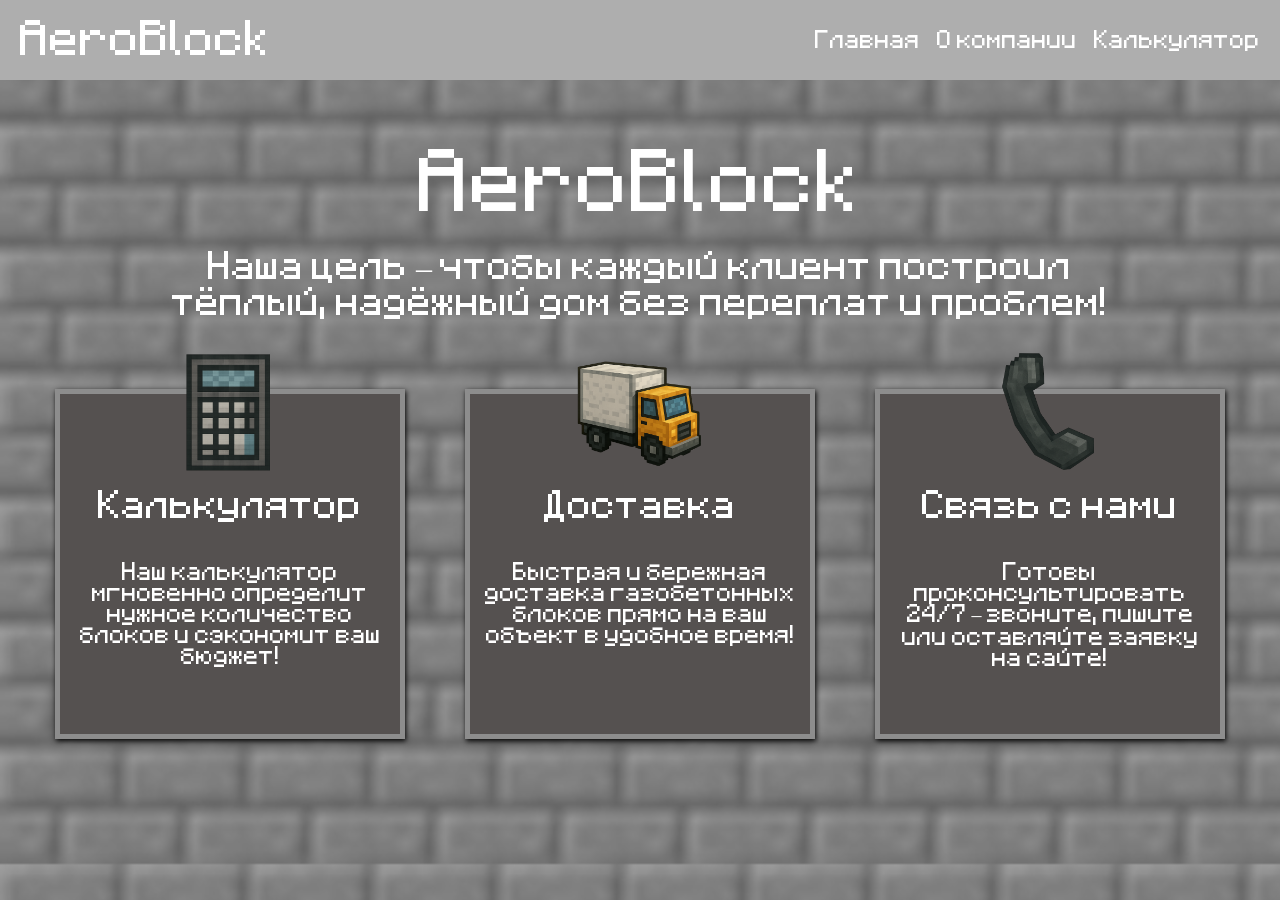
<file: index.html>
<HTML>
<HEAD>
	<TITLE>AeroBlock</TITLE>
	<META charset='UTF-8'>
	<LINK REL='STYLESHEET' HREF='style.css'>
</HEAD>
<BODY>
	<HEADER>
		<H1><a name="AeroBlock">AeroBlock</a></H1>
		<NAV>
			<A HREF='index.html'>Главная</A>
			<A HREF='about.html'>О компании</A>
			<A HREF='calculator.html'>Калькулятор</A>
		</NAV>
	</HEADER>
	<h2>AeroBlock</h2>
	<h3>Наша цель – чтобы каждый клиент построил<br>
	тёплый, надёжный дом без переплат и проблем!</h3>
	<div class="container-1">
		<A HREF='calculator.html'><div class="rectangle-1">
			<img CLASS=IMG1 src='2.png'>
			<h4>Калькулятор</h4>
			<h5>Наш калькулятор мгновенно определит нужное количество блоков и 
			сэкономит ваш бюджет!</h5>
		</div></A>
		<A HREF='delivery.html'><div class="rectangle-1">
			<img CLASS=IMG1 src='1.png'>
			<h4>Доставка</h4>
			<h5>Быстрая и бережная доставка газобетонных блоков прямо на ваш объект в 
			удобное время!</h5>
		</div></A> 
		<A HREF='contacts.html'><div class="rectangle-1">
			<img CLASS=IMG1 src='3.png'>
			<h4>Связь с нами</h4>
			<h5>Готовы проконсультировать 24/7 – звоните, пишитe или оставляйте 
			заявку на сайте!</h5>
		</div></A>  
	</div>
</BODY>
</HTML>
</file>
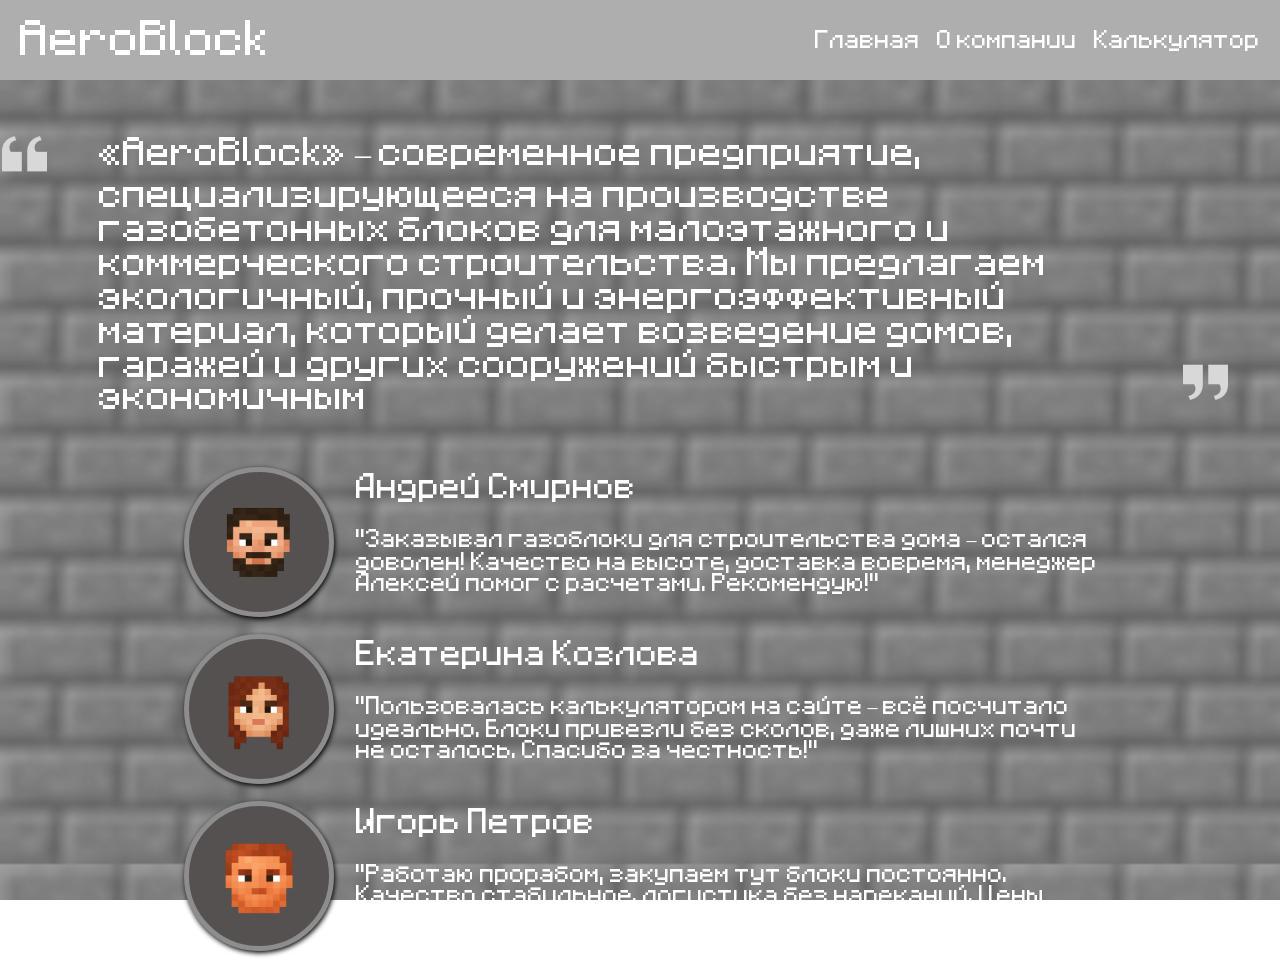
<file: about.html>
<HTML>
<HEAD>
	<TITLE>AeroBlock</TITLE>
	<META charset='UTF-8'>
	<LINK REL='STYLESHEET' HREF='style.css'>
</HEAD>
<BODY>
	<HEADER>
		<H1><a name="AeroBlock">AeroBlock</a></H1>
		<NAV>
			<A HREF='index.html'>Главная</A>
			<A HREF='about.html'>О компании</A>
			<A HREF='calculator.html'>Калькулятор</A>
		</NAV>
	</HEADER>
	<table class=container-3>
		<tr class=TD4>
			<td><IMG CLASS=IMG2 SRC='4.png'></td>
			<td><p class=p4>«AeroBlock» – современное предприятие,</p></td>
		</tr>
		<tr class=TD2>
			<td></td>
			<td><p class=p4>специализирующееся на производстве</p></td>
		</tr>
		<tr class=TD2>
			<td></td>
			<td><p class=p4>газобетонных блоков для малоэтажного и</p></td>
		</tr>
		<tr class=TD2>
			<td></td>
			<td><p class=p4>коммерческого строительства. Мы предлагаем</p></td>
		</tr>
		<tr class=TD2>
			<td></td>
			<td><p class=p4>экологичный, прочный и энергоэффективный</p></td>
		</tr>
		<tr class=TD2>
			<td></td>
			<td><p class=p4>материал, который делает возведение домов,</p></td>
		</tr>
		<tr class=TD2>
			<td></td>
			<td><p class=p4>гаражей и других сооружений быстрым и экономичным</p></td>
			<td><IMG CLASS=IMG2 SRC='5.png'></td>
	</table>
		<TABLE class="container-2">
		<TR>
			<TH ROWSPAN=2>
				<div class="rectangle-4">
					<img CLASS=IMG3 src='6.png'>
				</div>
			</TH>
			<TD CLASS=TD1>Андрей Смирнов</TD>
		</TR>
		<TR>
			<TD CLASS=TD2>"Заказывал газоблоки для строительства дома – остался<BR>
			доволен! Качество на высоте, доставка вовремя, менеджер<BR>
			Алексей помог с расчетами. Рекомендую!"</TD>
		</TR>
		<TR>
			<TH ROWSPAN=2>
				<div class="rectangle-4">
					<img CLASS=IMG3 src='7.png'>
				</div>  
			</TH>
			<TD CLASS=TD1>Екатерина Козлова</TD>
		</TR>
		<TR>
			<TD CLASS=TD2>"Пользовалась калькулятором на сайте – всё посчитало <BR>
			идеально. Блоки привезли без сколов, даже лишних почти <BR>
			не осталось. Спасибо за честность!"</TD>
		</TR>
		<TR>
			<TH ROWSPAN=2>
				<div class="rectangle-4">
					<img CLASS=IMG3 src='8.png'>
				</div>
			</TH>
			<TD CLASS=TD1>Игорь Петров</TD>
		</TR>
		<TR>
			<TD CLASS=TD2>"Работаю прорабом, закупаем тут блоки постоянно. <BR>
			Качество стабильное, логистика без нареканий. Цены <BR>
			ниже, чем у многих конкурентов."</TD>
		</TR>
		</TABLE>
</BODY>
</HTML>
</file>
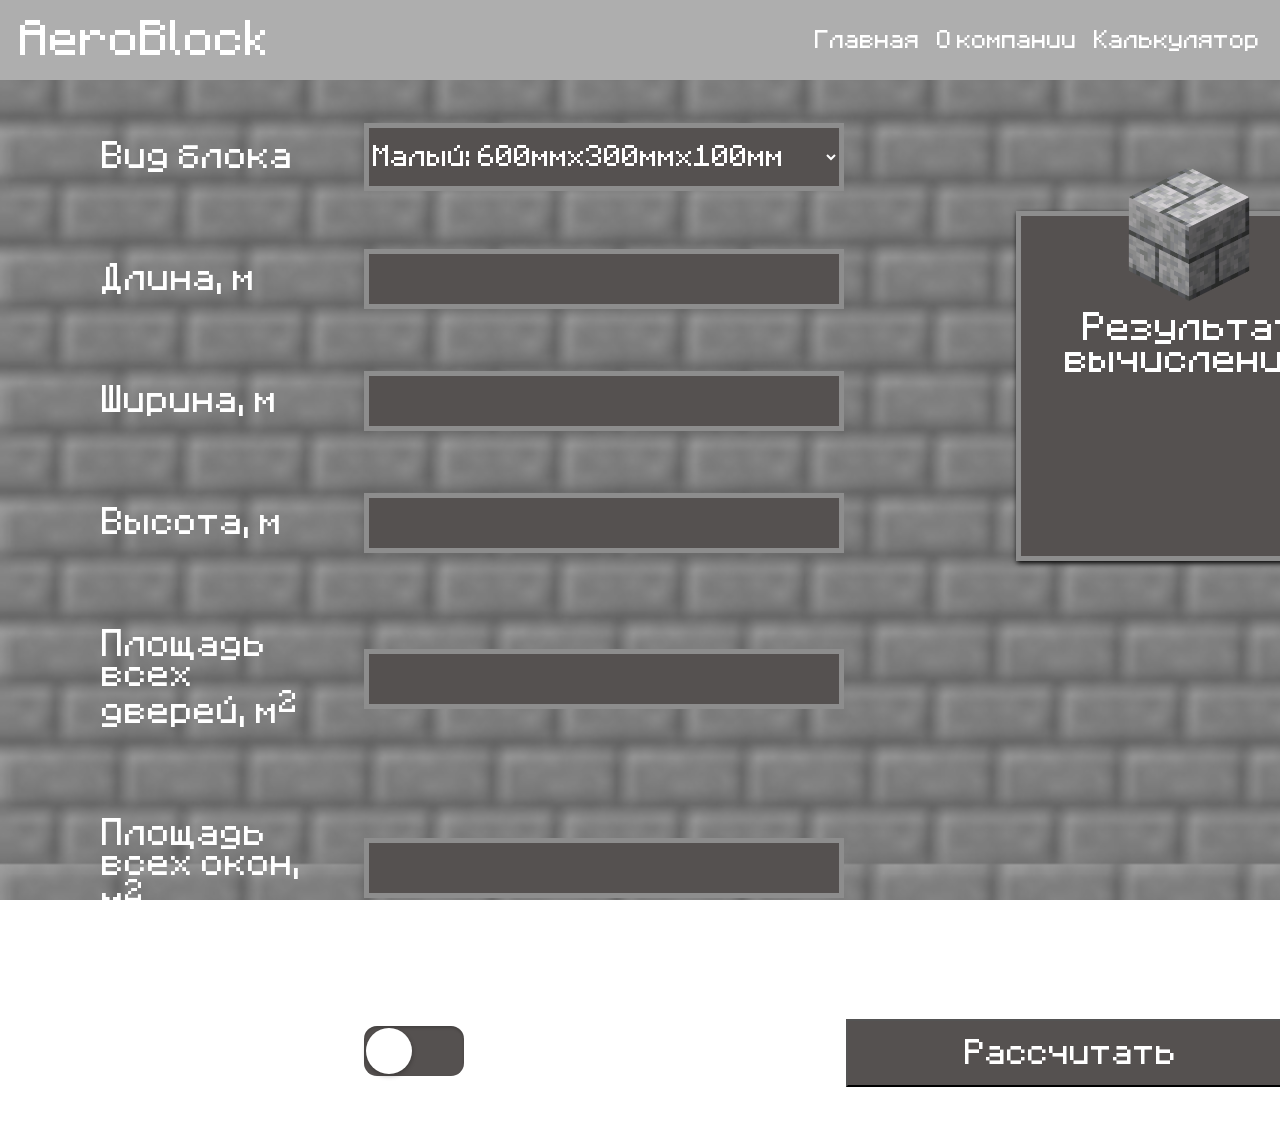
<file: calculator.html>
<HTML>
<HEAD>
	<TITLE>AeroBlock</TITLE>
	<META charset='UTF-8'>
	<LINK REL='STYLESHEET' HREF='style.css'>
	<script src='script.js'></script>
</HEAD>
<BODY>
	<HEADER>
		<H1><a name="AeroBlock">AeroBlock</a></H1>
		<NAV>
			<A HREF='index.html'>Главная</A>
			<A HREF='about.html'>О компании</A>
			<A HREF='calculator.html'>Калькулятор</A>
		</NAV>
	</HEADER>
	<table>
		<tr>
			<td><p class=p3>Вид блока</p></td>
			<td>
				<select id='type'>
				<option value='0.018'>Малый: 600ммx300ммx100мм</option>
				<option value='0.036'>Средний: 600ммx300ммx200мм</option>
				<option value='0.072'>Крупный: 600ммx300ммx400мм</option>
				</select>
			</td>
			
		</tr>
		<tr>
			<td><p class=p3>Длина, м</p></td>
			<td>
				<input type='text' id='length' value=''>
			</td>
			<td class=TD3 rowspan=3>
				<div class="rectangle-1">
					<img CLASS=IMG1 src='11.png'>
					<h4>Результат вычислений:</h4>
					<h5><div id='rez'></div></h5>
				</div>
			</td>
		</tr>
		<tr>
			<td><p class=p3>Ширина, м</p></td>
			<td>
				<input type='text' id='width' value=''>
			</td>
		</tr>
		<tr>
			<td><p class=p3>Высота, м</p></td>
			<td>
				<input type='text' id='height' value=''>
			</td>
			
		</tr>
		<tr>
			<td><p class=p3>Площадь всех дверей, м<sup>2</sup></p></td>
			<td>
				<input type='text' id='doors' value=''>
			</td>
		</tr>
		<tr>
			<td><p class=p3>Площадь всех окон, м<sup>2</sup></p></td>
			<td>
				<input type='text' id='windows' value=''>
			</td>
		</tr>
		<tr>
			<td><p class=p3>Рассчитать кратно поддонам</p></td>
			<td>
				<input type="checkbox" class=checkbox id='checkbox'>
				<label for='checkbox'></label>
			</td>
			<td><button onclick='cal()'>Рассчитать</button></td>
		</tr>
	</table>
</BODY>
</HTML>
</file>
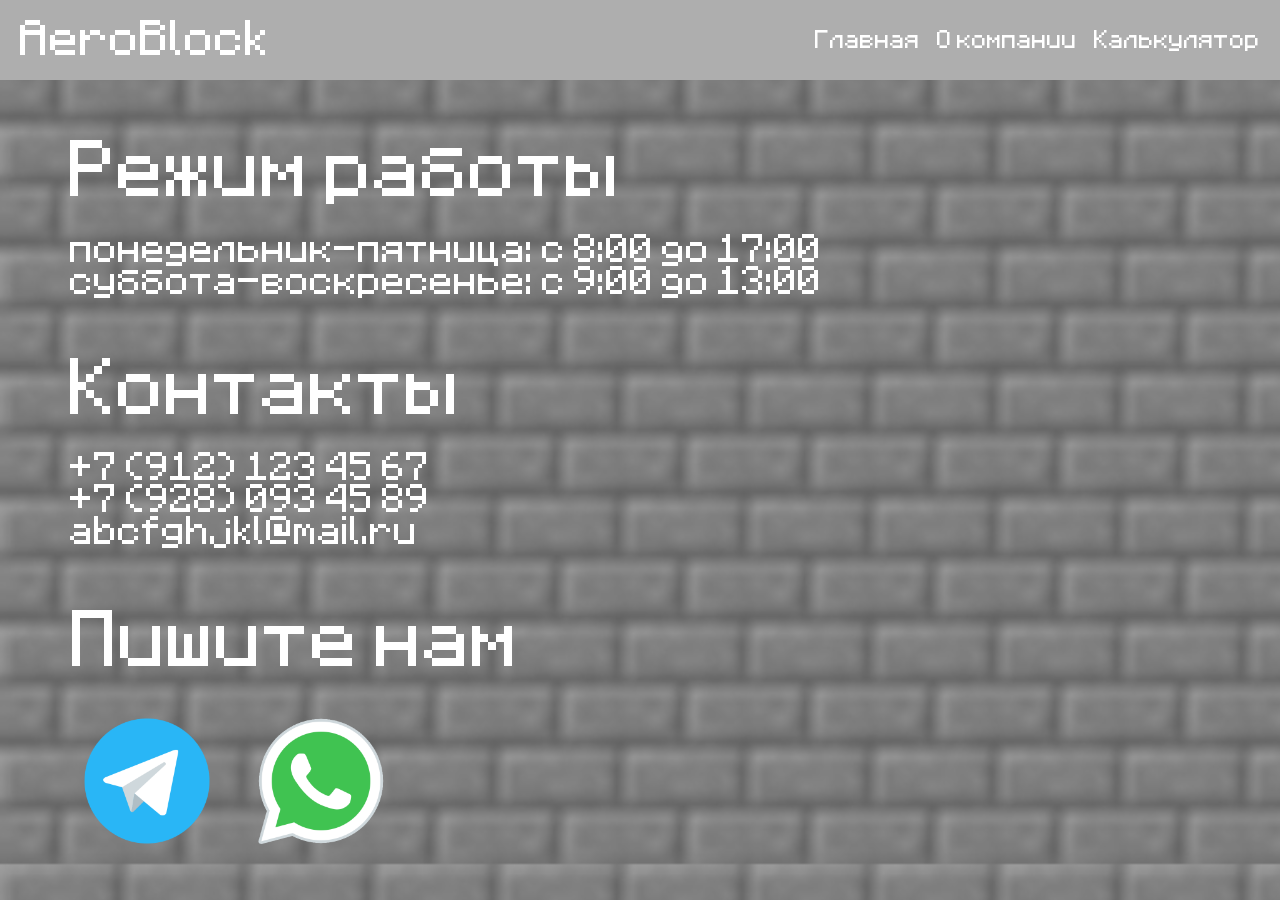
<file: contacts.html>
<HTML>
<HEAD>
	<TITLE>AeroBlock</TITLE>
	<META charset='UTF-8'>
	<LINK REL='STYLESHEET' HREF='style.css'>
</HEAD>
<BODY>
	<HEADER>
		<H1><a name="AeroBlock">AeroBlock</a></H1>
		<NAV>
			<A HREF='index.html'>Главная</A>
			<A HREF='about.html'>О компании</A>
			<A HREF='calculator.html'>Калькулятор</A>
		</NAV>
	</HEADER>
	<h6>Режим работы</h6>
	<p class=p1>понедельник-пятница: с 8:00 до 17:00<br>
	суббота-воскресенье: с 9:00 до 13:00</p>
	<h6>Контакты</h6>
	<p class=p1>+7 (912) 123 45 67<br>
	+7 (928) 093 45 89<br>
	abcfghjkl@mail.ru</p>
	<table class=container-4>
	<tr><td><h6>Пишите нам</h6></td></tr>
	<tr><td><img class=IMG4 src='9.png'>
	<img class=IMG5 src='10.png'></td></tr>
	</table>
</BODY>
</HTML>
</file>
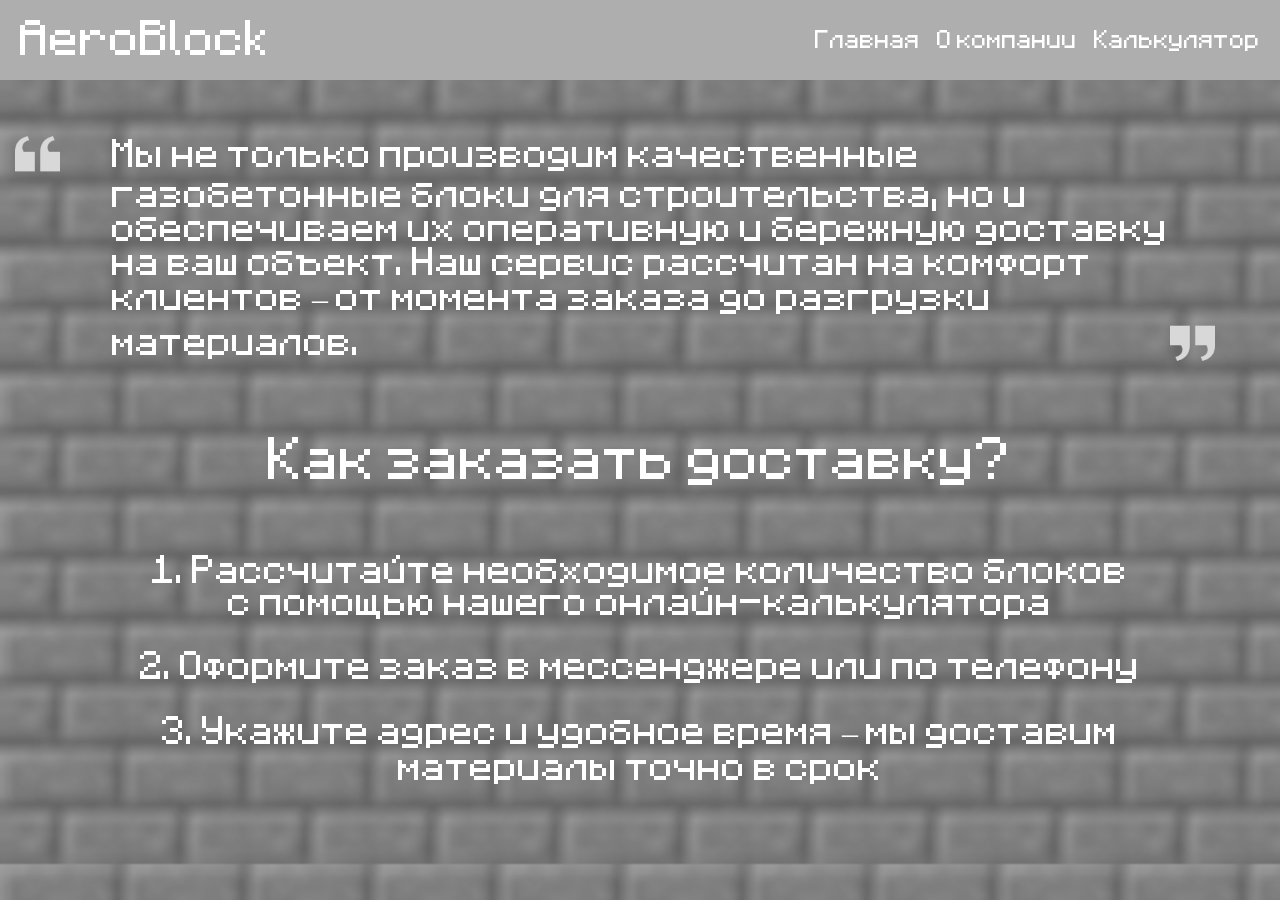
<file: delivery.html>
<HTML>
<HEAD>
	<TITLE>AeroBlock</TITLE>
	<META charset='UTF-8'>
	<LINK REL='STYLESHEET' HREF='style.css'>
</HEAD>
<BODY>
	<HEADER>
		<H1><a name="AeroBlock">AeroBlock</a></H1>
		<NAV>
			<A HREF='index.html'>Главная</A>
			<A HREF='about.html'>О компании</A>
			<A HREF='calculator.html'>Калькулятор</A>
		</NAV>
	</HEADER>
	<table class=container-3>
		<tr class=TD4>
			<td><IMG CLASS=IMG2 SRC='4.png'></td>
			<td><p class=p4>Мы не только производим качественные </p></td>
		</tr>
		<tr class=TD4>
			<td></td>
			<td><p class=p4>газобетонные блоки для строительства, но и </p></td>
		</tr>
		<tr class=TD4>
			<td></td>
			<td><p class=p4>обеспечиваем их оперативную и бережную доставку </p></td>
		</tr>
		<tr class=TD4>
			<td></td>
			<td><p class=p4>на ваш объект. Наш сервис рассчитан на комфорт </p></td>
		</tr>
		<tr class=TD4>
			<td></td>
			<td><p class=p4>клиентов – от момента заказа до разгрузки </p></td>
		</tr>
		<tr class=TD4>
			<td></td>
			<td><p class=p4>материалов.</p></td>
			<td><IMG CLASS=IMG2 SRC='5.png'></td>
	</table>
	<p class=p2>Как заказать доставку?</p>
	<h4>1. Рассчитайте необходимое количество блоков <BR>с помощью нашего 
	онлайн-калькулятора<BR><BR>
	2. Оформите заказ в мессенджере или по телефону<BR><BR>
	3. Укажите адрес и удобное время – мы доставим <BR>материалы точно в срок</H4>
</BODY>
</HTML>
</file>
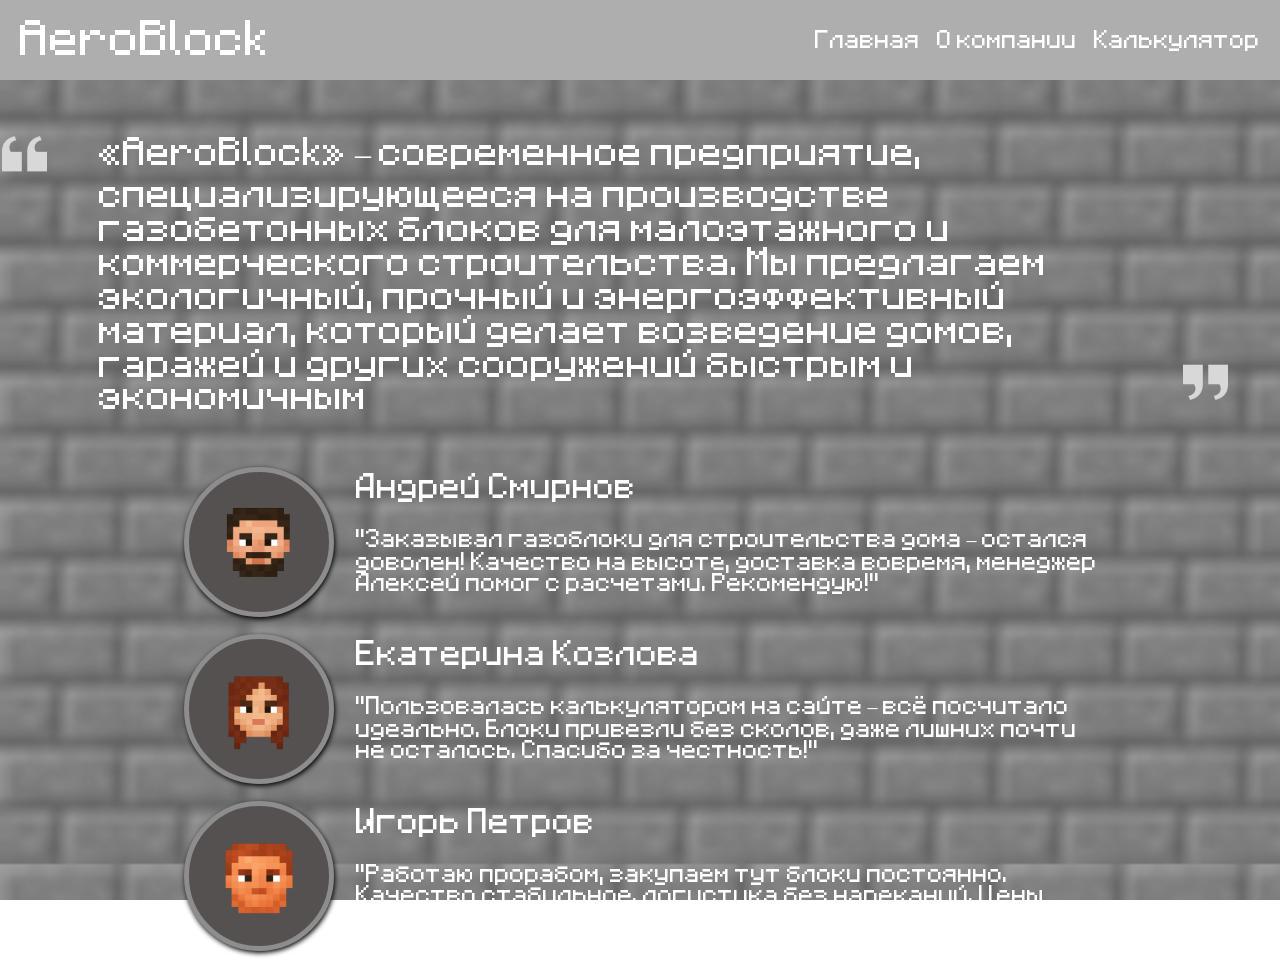
<file: kalkylator_exzamen2.html>
<HTML>
<HEAD>
	<TITLE>AeroBlock</TITLE>
	<META charset='UTF-8'>
	<LINK REL='STYLESHEET' HREF='style.css'>
</HEAD>
<BODY>
	<HEADER>
		<H1><a name="AeroBlock">AeroBlock</a></H1>
		<NAV>
			<A HREF='index.HTML#AeroBlock'>Главная</A>
			<A HREF='kalkylator_exzamen2.HTML#AeroBlock'>О компании</A>
			<A HREF='kalkylator_exzamen5.HTML#AeroBlock'>Калькулятор</A>
		</NAV>
	</HEADER>
	<table class=container-3>
		<tr class=TD4>
			<td><IMG CLASS=IMG2 SRC='4.png'></td>
			<td><p class=p4>«AeroBlock» – современное предприятие,</p></td>
		</tr>
		<tr class=TD2>
			<td></td>
			<td><p class=p4>специализирующееся на производстве</p></td>
		</tr>
		<tr class=TD2>
			<td></td>
			<td><p class=p4>газобетонных блоков для малоэтажного и</p></td>
		</tr>
		<tr class=TD2>
			<td></td>
			<td><p class=p4>коммерческого строительства. Мы предлагаем</p></td>
		</tr>
		<tr class=TD2>
			<td></td>
			<td><p class=p4>экологичный, прочный и энергоэффективный</p></td>
		</tr>
		<tr class=TD2>
			<td></td>
			<td><p class=p4>материал, который делает возведение домов,</p></td>
		</tr>
		<tr class=TD2>
			<td></td>
			<td><p class=p4>гаражей и других сооружений быстрым и экономичным</p></td>
			<td><IMG CLASS=IMG2 SRC='5.png'></td>
	</table>
		<TABLE class="container-2">
		<TR>
			<TH ROWSPAN=2>
				<div class="rectangle-4">
					<img CLASS=IMG3 src='6.png'>
				</div>
			</TH>
			<TD CLASS=TD1>Андрей Смирнов</TD>
		</TR>
		<TR>
			<TD CLASS=TD2>"Заказывал газоблоки для строительства дома – остался<BR>
			доволен! Качество на высоте, доставка вовремя, менеджер<BR>
			Алексей помог с расчетами. Рекомендую!"</TD>
		</TR>
		<TR>
			<TH ROWSPAN=2>
				<div class="rectangle-4">
					<img CLASS=IMG3 src='7.png'>
				</div>  
			</TH>
			<TD CLASS=TD1>Екатерина Козлова</TD>
		</TR>
		<TR>
			<TD CLASS=TD2>"Пользовалась калькулятором на сайте – всё посчитало <BR>
			идеально. Блоки привезли без сколов, даже лишних почти <BR>
			не осталось. Спасибо за честность!"</TD>
		</TR>
		<TR>
			<TH ROWSPAN=2>
				<div class="rectangle-4">
					<img CLASS=IMG3 src='8.png'>
				</div>
			</TH>
			<TD CLASS=TD1>Игорь Петров</TD>
		</TR>
		<TR>
			<TD CLASS=TD2>"Работаю прорабом, закупаем тут блоки постоянно. <BR>
			Качество стабильное, логистика без нареканий. Цены <BR>
			ниже, чем у многих конкурентов."</TD>
		</TR>
		</TABLE>
</BODY>
</HTML>
</file>
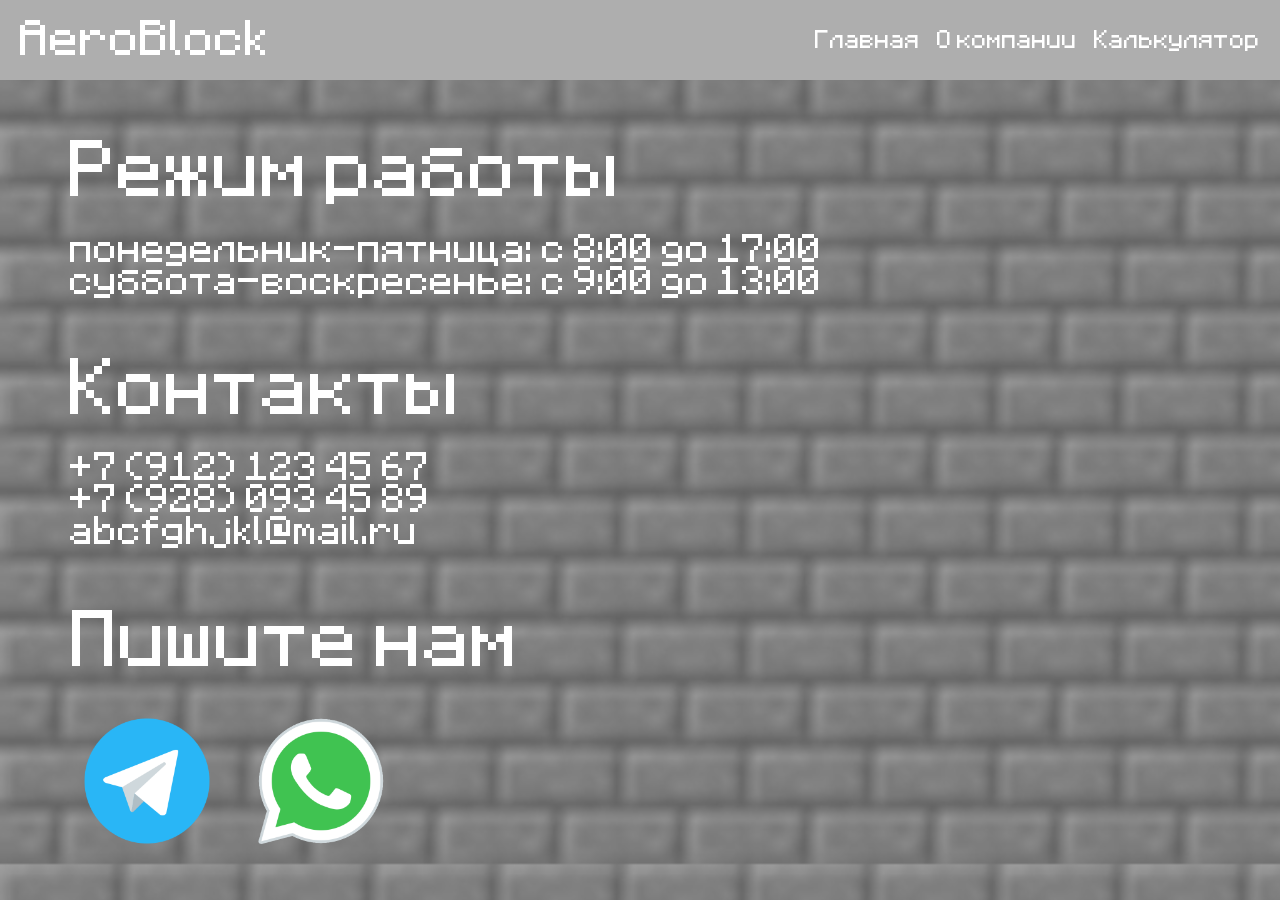
<file: kalkylator_exzamen3.html>
<HTML>
<HEAD>
	<TITLE>AeroBlock</TITLE>
	<META charset='UTF-8'>
	<LINK REL='STYLESHEET' HREF='style.css'>
</HEAD>
<BODY>
	<HEADER>
		<H1><a name="AeroBlock">AeroBlock</a></H1>
		<NAV>
			<A HREF='index.HTML#AeroBlock'>Главная</A>
			<A HREF='kalkylator_exzamen2.HTML#AeroBlock'>О компании</A>
			<A HREF='kalkylator_exzamen5.HTML#AeroBlock'>Калькулятор</A>
		</NAV>
	</HEADER>
	<h6>Режим работы</h6>
	<p class=p1>понедельник-пятница: с 8:00 до 17:00<br>
	суббота-воскресенье: с 9:00 до 13:00</p>
	<h6>Контакты</h6>
	<p class=p1>+7 (912) 123 45 67<br>
	+7 (928) 093 45 89<br>
	abcfghjkl@mail.ru</p>
	<table class=container-4>
	<tr><td><h6>Пишите нам</h6></td></tr>
	<tr><td><img class=IMG4 src='9.png'>
	<img class=IMG5 src='10.png'></td></tr>
	</table>
</BODY>
</HTML>
</file>
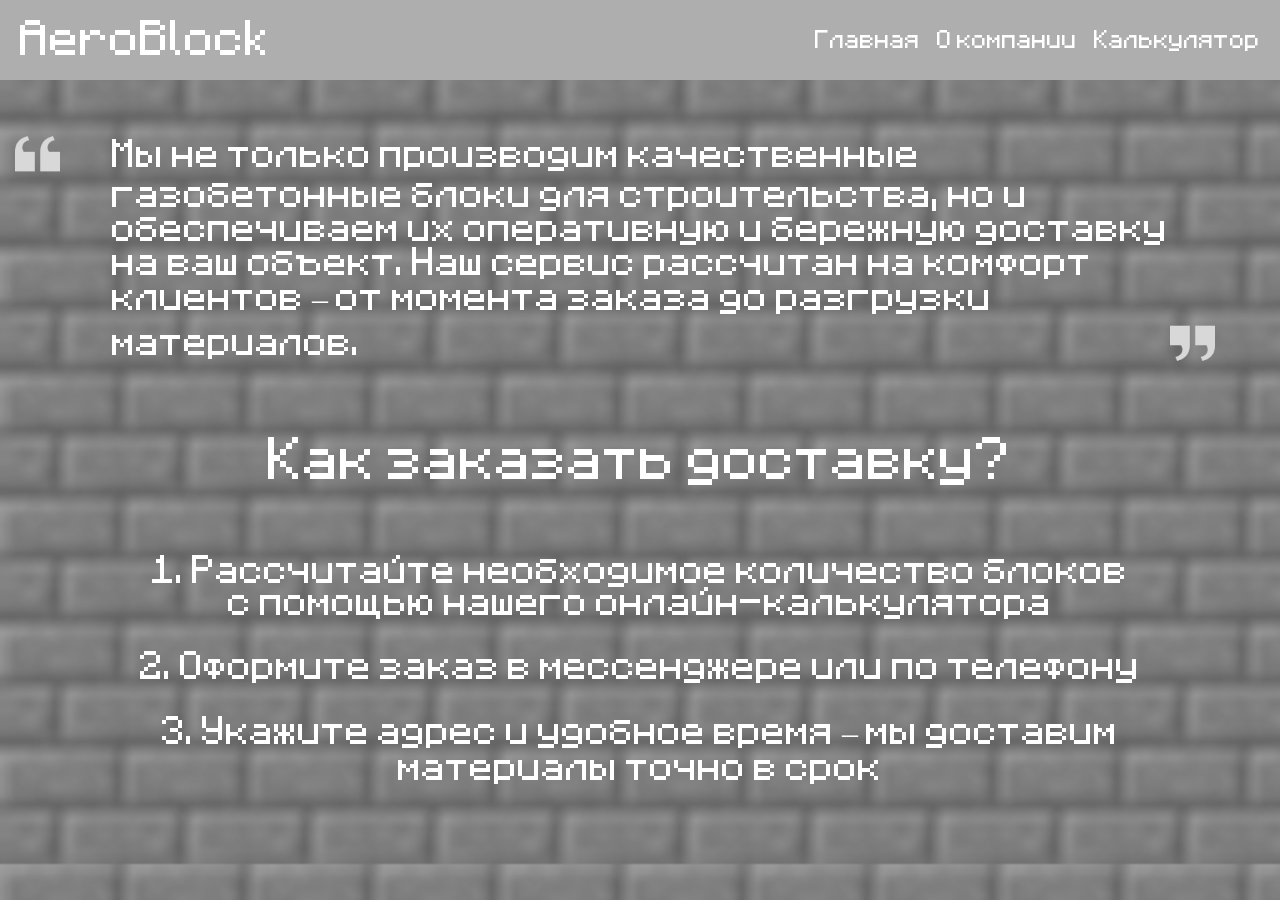
<file: kalkylator_exzamen4.html>
<HTML>
<HEAD>
	<TITLE>AeroBlock</TITLE>
	<META charset='UTF-8'>
	<LINK REL='STYLESHEET' HREF='style.css'>
</HEAD>
<BODY>
	<HEADER>
		<H1><a name="AeroBlock">AeroBlock</a></H1>
		<NAV>
			<A HREF='index.HTML#AeroBlock'>Главная</A>
			<A HREF='kalkylator_exzamen2.HTML#AeroBlock'>О компании</A>
			<A HREF='kalkylator_exzamen5.HTML#AeroBlock'>Калькулятор</A>
		</NAV>
	</HEADER>
	<table class=container-3>
		<tr class=TD4>
			<td><IMG CLASS=IMG2 SRC='4.png'></td>
			<td><p class=p4>Мы не только производим качественные </p></td>
		</tr>
		<tr class=TD4>
			<td></td>
			<td><p class=p4>газобетонные блоки для строительства, но и </p></td>
		</tr>
		<tr class=TD4>
			<td></td>
			<td><p class=p4>обеспечиваем их оперативную и бережную доставку </p></td>
		</tr>
		<tr class=TD4>
			<td></td>
			<td><p class=p4>на ваш объект. Наш сервис рассчитан на комфорт </p></td>
		</tr>
		<tr class=TD4>
			<td></td>
			<td><p class=p4>клиентов – от момента заказа до разгрузки </p></td>
		</tr>
		<tr class=TD4>
			<td></td>
			<td><p class=p4>материалов.</p></td>
			<td><IMG CLASS=IMG2 SRC='5.png'></td>
	</table>
	<p class=p2>Как заказать доставку?</p>
	<h4>1. Рассчитайте необходимое количество блоков <BR>с помощью нашего 
	онлайн-калькулятора<BR><BR>
	2. Оформите заказ в мессенджере или по телефону<BR><BR>
	3. Укажите адрес и удобное время – мы доставим <BR>материалы точно в срок</H4>
</BODY>
</HTML>
</file>
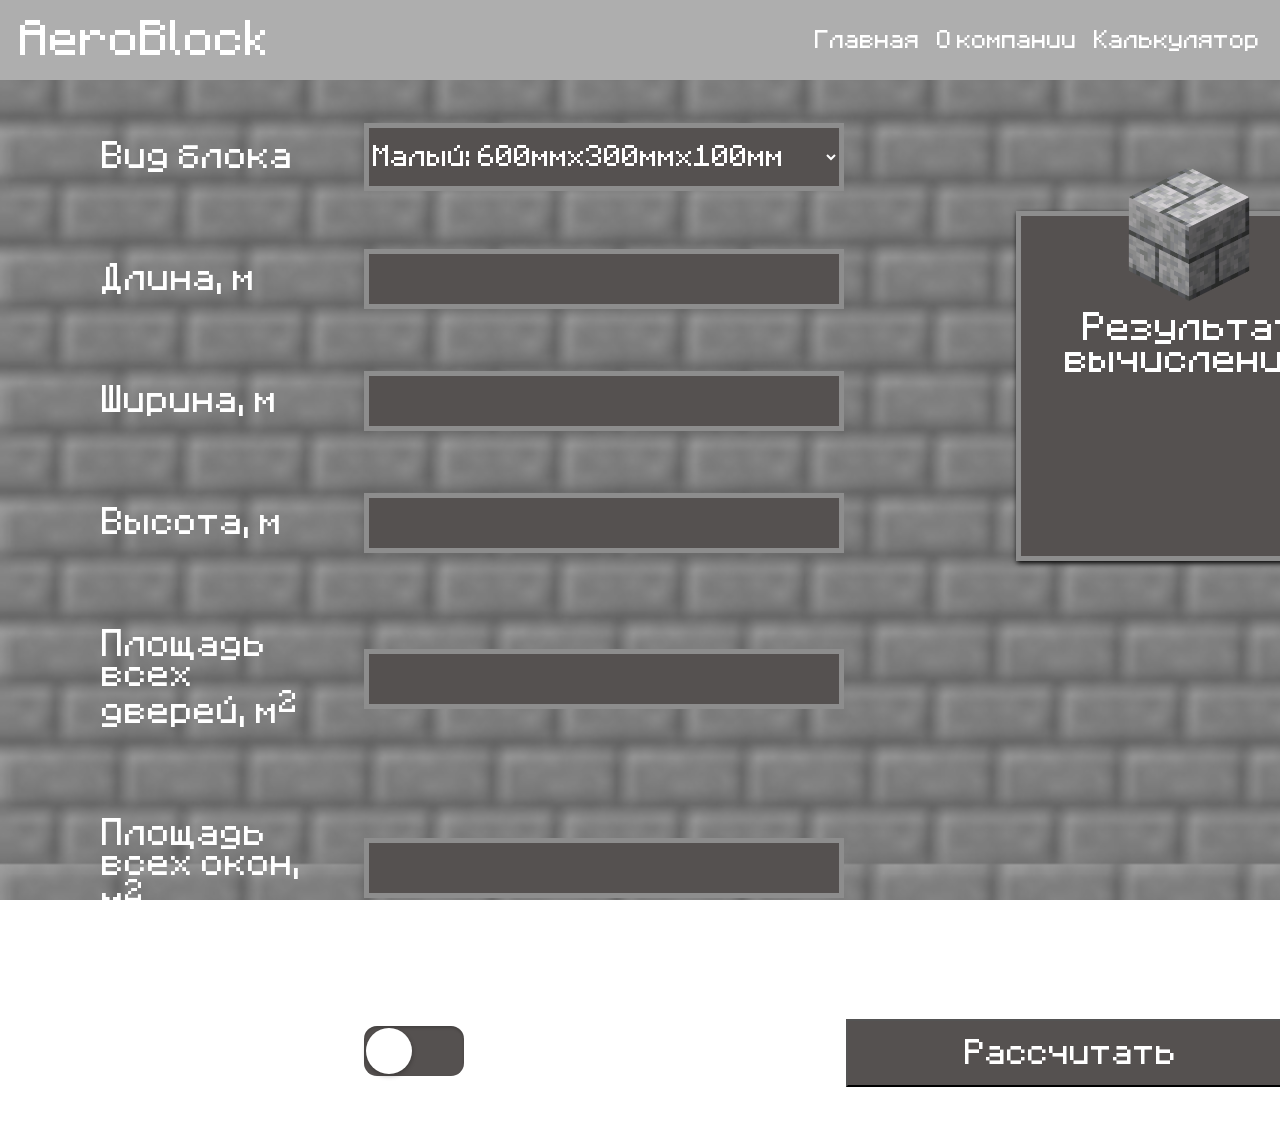
<file: kalkylator_exzamen5.html>
<HTML>
<HEAD>
	<TITLE>AeroBlock</TITLE>
	<META charset='UTF-8'>
	<LINK REL='STYLESHEET' HREF='style.css'>
	<script src='script.js'></script>
</HEAD>
<BODY>
	<HEADER>
		<H1><a name="AeroBlock">AeroBlock</a></H1>
		<NAV>
			<A HREF='index.HTML#AeroBlock'>Главная</A>
			<A HREF='kalkylator_exzamen2.HTML#AeroBlock'>О компании</A>
			<A HREF='kalkylator_exzamen5.HTML#AeroBlock'>Калькулятор</A>
		</NAV>
	</HEADER>
	<table>
		<tr>
			<td><p class=p3>Вид блока</p></td>
			<td>
				<select id='type'>
				<option value='0.018'>Малый: 600ммx300ммx100мм</option>
				<option value='0.036'>Средний: 600ммx300ммx200мм</option>
				<option value='0.072'>Крупный: 600ммx300ммx400мм</option>
				</select>
			</td>
			
		</tr>
		<tr>
			<td><p class=p3>Длина, м</p></td>
			<td>
				<input type='text' id='length' value=''>
			</td>
			<td class=TD3 rowspan=3>
				<div class="rectangle-1">
					<img CLASS=IMG1 src='11.png'>
					<h4>Результат вычислений:</h4>
					<h5><div id='rez'></div></h5>
				</div>
			</td>
		</tr>
		<tr>
			<td><p class=p3>Ширина, м</p></td>
			<td>
				<input type='text' id='width' value=''>
			</td>
		</tr>
		<tr>
			<td><p class=p3>Высота, м</p></td>
			<td>
				<input type='text' id='height' value=''>
			</td>
			
		</tr>
		<tr>
			<td><p class=p3>Площадь всех дверей, м<sup>2</sup></p></td>
			<td>
				<input type='text' id='doors' value=''>
			</td>
		</tr>
		<tr>
			<td><p class=p3>Площадь всех окон, м<sup>2</sup></p></td>
			<td>
				<input type='text' id='windows' value=''>
			</td>
		</tr>
		<tr>
			<td><p class=p3>Рассчитать кратно поддонам</p></td>
			<td>
				<input type="checkbox" class=checkbox id='checkbox'>
				<label for='checkbox'></label>
			</td>
			<td><button onclick='cal()'>Рассчитать</button></td>
		</tr>
	</table>
</BODY>
</HTML>
</file>
<file: style.css>
* {
			margin: 0;
			padding: 0;
			box-sizing: border-box;
		}

		@font-face {
			font-family: 'minecraft';
			src: url('minecraft.ttf') format('truetype');
		}

		body {
			font-family: 'minecraft';
			background-image: url('fon.jpg');
			background-size: 120%;
			background-attachment: fixed;
		}

		header {
			width: 100%;
			height: 80px;
			background-color: #aeaeae;
			color: white;
			display: flex;
			justify-content: space-between;
			align-items: center;
			padding-left: 20px;
		}

		h1 {
			font-weight: normal;
			font-size: 40px;
		}

		h2 {
			color: white;
			text-align: center;
			margin-top: 70px;
			margin-bottom: 30px;
			font-size: 70px;
			font-weight: normal;
		}

		h3 {
			color: white;
			text-align: center;
			font-weight: normal;
			font-size: 32px;
			margin-bottom: 70px;
		}

		h4 {
			color: white;
			text-align: center;
			font-weight: normal;
			font-size: 32px;
			margin-bottom: 40px;
		}

		h5 {
			color: white;
			text-align: center;
			font-weight: normal;
			font-size: 20px;
			padding-left: 10px;
			padding-right: 10px;

		}

		h6 {
			color: white;
			text-align: left;
			margin-left: 70px;
			margin-top: 60px;
			margin-bottom: 30px;
			font-size: 64px;
			font-weight: normal;
		}

		.p1 {
			color: white;
			text-align: left;
			margin-left: 70px;
			font-size: 32px;
		}

		.p2 {
			color: white;
			text-align: center;
			margin-top: 70px;
			margin-bottom: 70px;
			font-size: 48px;
		}

		.p3 {
			color: white;
			text-align: left;
			margin-top: 60px;
			margin-bottom: 30px;
			margin-left: 100px;
			font-size: 30px;
			padding-right: 30px;
		}

		.p4 {
			color: white;
			text-align: left;
			font-weight: normal;
			font-size: 32px;
		}

		nav {
			font-size: 20px;
			display: flex;
			gap: 17px;
			padding-right: 20px;
		}

		nav a {
			color: white;
			text-decoration: none;
		}

		a {
			color: white;
			text-decoration: none;
		}

		.container-1 {
			display: flex;
			gap: 60px;
			justify-content: center;
		}

		.rectangle-1 {
			background-color: #555150;
			height: 350px;
			width: 350px;
			border: 5px solid #8d8d8d;
			box-shadow: 1px 2px 5px black;
		}

		.container-2 {
			display: flex;
			justify-content: center;
		}

		.rectangle-4 {
			background-color: #555150;
			height: 150px;
			width: 150px;
			border: 5px solid #8d8d8d;
			box-shadow: 1px 2px 5px black;
			border-radius: 50%;
			margin-bottom: 15px;
		}

		.container-3 {
			display: flex;
			justify-content: center;
			margin-top: 50px;
			margin-bottom: 50px;
		}

		.container-4 {
			display: flex;
		}

		.img1 {
			height: 40%;
			position: relative;
			left: 100px;
			bottom: 50px;
			margin-bottom: -40px;
		}

		.img2 {
			height: 45px;
			position: relative;
			padding-right: 50px;
		}

		.img3 {
			height: 60%;
			position: relative;
			margin-top: 30px;

		}

		.img4 {
			height: 150px;
			position: relative;
			margin-left: 70px;
		}

		.img5 {
			height: 150px;
			position: relative;
			margin-left: 20px;
		}

		.td1 {
			color: white;
			font-size: 28px;
			padding-left: 20px;
		}

		.td2 {
			color: white;
			font-size: 20px;
			padding-bottom: 20px;
			padding-left: 20px;
		}

		.td3 {
			color: white;
			font-size: 20px;
			padding-left: 170px;
		}

		.td4 {
			height: 0px;
		}

		.b1 {
			width: 200px;
			height: 68px;
			font-size: 15px;
			font-family: 'minecraft';
			color: white;
			background-color: #555150;
			margin-top: 20px;
			margin-left: 150px;
		}

		input {
			width: 480px;
			height: 60px;
			font-size: 30px;
			font-family: 'minecraft';
			color: white;
			background-color: #555150;
			margin-top: 30px;
			border: 5px solid #8d8d8d;
			text-align: center;
		}

		select {
			width: 480px;
			height: 68px;
			font-size: 24px;
			font-family: 'minecraft';
			color: white;
			background-color: #555150;
			margin-top: 30px;
			border: 5px solid #8d8d8d;
		}

		button {
			width: 450px;
			height: 68px;
			font-size: 28px;
			font-family: 'minecraft';
			color: white;
			background-color: #555150;
			margin-top: 30px;
		}

		.checkbox {
			position: absolute;
			z-index: -1;
			opacity: 0;
			margin: 10px 0 0 20px;
		}

		.checkbox+label {
			position: relative;
			padding: 0 0 0 60px;
			cursor: pointer;
		}

		.checkbox+label:before {
			content: '';
			position: absolute;
			top: -4px;
			left: 0;
			width: 100px;
			height: 50px;
			border-radius: 13px;
			background: #555150;
			box-shadow: inset 0 2px 3px rgba(0, 0, 0, .2);
			transition: .3s;
		}

		.checkbox+label:after {
			content: '';
			position: absolute;
			top: -2px;
			left: 2px;
			width: 46px;
			height: 46px;
			border-radius: 50px;
			background: #fff;
			box-shadow: 0 2px 5px rgba(0, 0, 0, .3);
			transition: .2s;
		}

		.checkbox:checked+label:before {
			background: #aeaeae;
		}

		.checkbox:checked+label:after {
			left: 52px;
		}

		.checkbox:focus+label:before {
			box-shadow: inset 0 2px 3px rgba(0, 0, 0, 0), 0 0 0 3px rgba(255, 255, 255, 255);
		}
</file>
